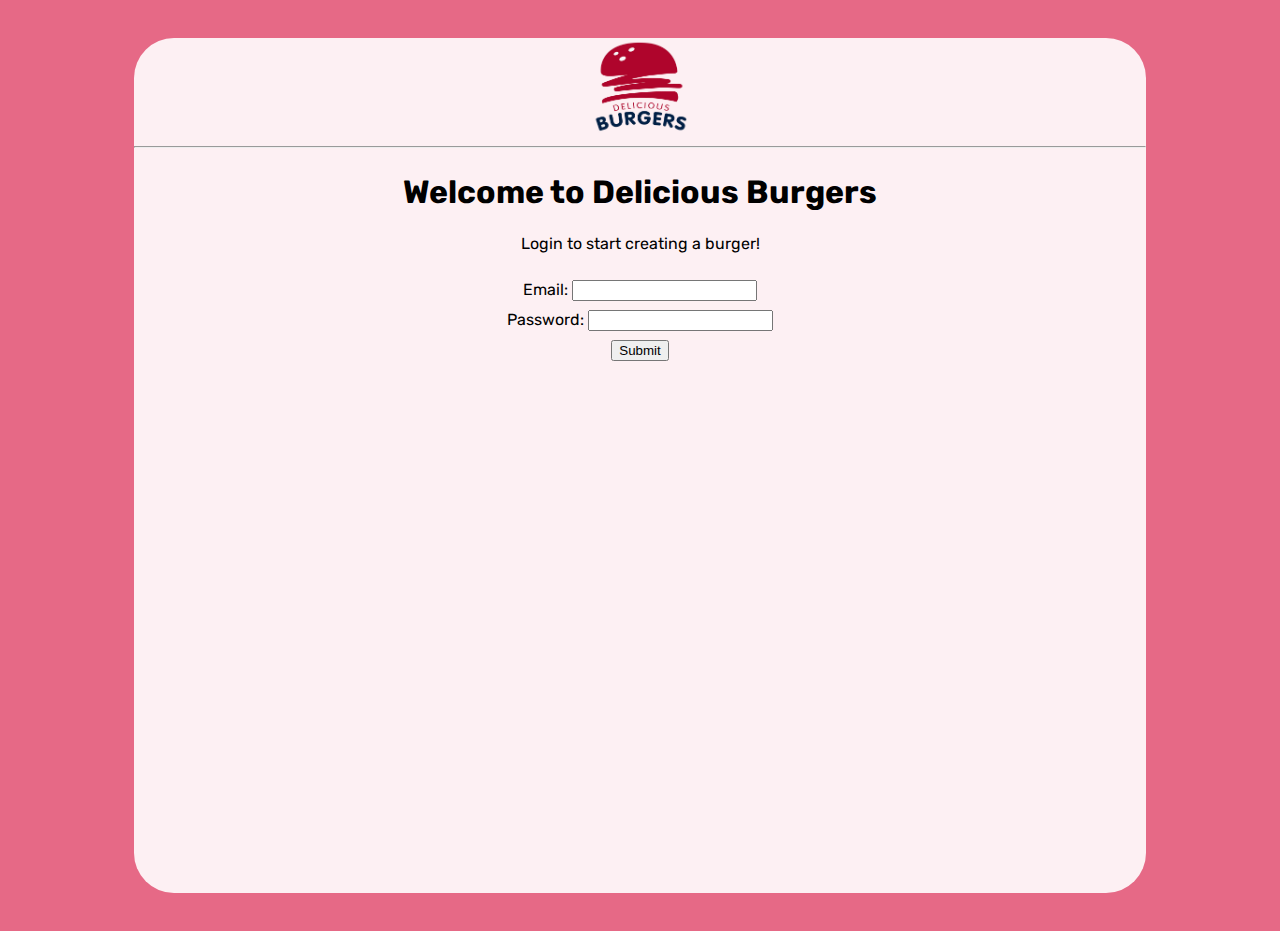
<file: index.htm>
<!DOCTYPE html>
<html lang="en" dir="ltr">
  <head>
    <meta charset="utf-8">
    <link rel="stylesheet" type="text/css" href="style.css">
    <link href="https://fonts.googleapis.com/css?family=Rubik" rel="stylesheet">
    <title>HTML Forms</title>
  </head>
  <body>
    <section id="overlay">
      <img src="burger-logo.png" alt="Delicious Burger" id="logo">
      <hr>

      <form action="./order.htm" method="POST">
        <h1>Welcome to Delicious Burgers</h1>
        <p>Login to start creating a burger!</p>

        <!-- Insert your code here -->
        <div>
          <label for="email">Email:</label>
          <input type="email" id="email" name="email">
        </div>

        <div>
          <label for="password">Password:</label>
          <input type="password" id="password" name="password">
        </div>

        <div>
          <input type="submit" name="submit" id="submit" value="Submit">
        </div>
      </form>

  </body>
</html>
</file>
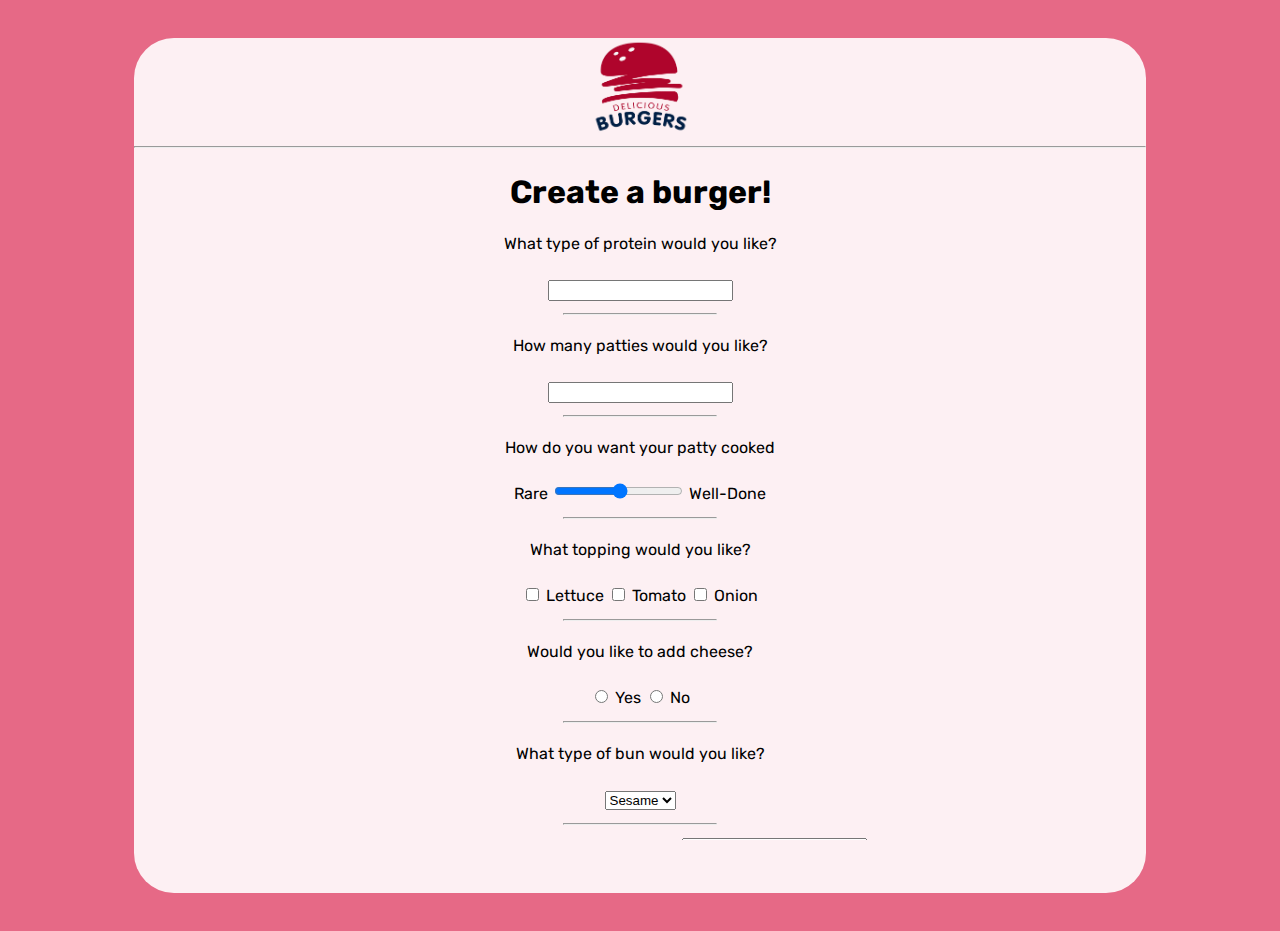
<file: order.htm>
<!DOCTYPE html>
<html lang="en" dir="ltr">
  <head>
    <meta charset="utf-8">
    <link rel="stylesheet" type="text/css" href="style.css">
    <link href="https://fonts.googleapis.com/css?family=Rubik" rel="stylesheet">
    <title>HTML Forms</title>
  </head>
  <body>
    <section id="overlay">
      <img src="burger-logo.png" alt="Delicious Burger" id="logo">
      <hr>

      <form action="./submit.htm" method="POST">
        <h1>Create a burger!</h1>
        <!-- Insert your code here -->

        <div>
          <p>What type of protein would you like?</p>
          <input type="text" id="protein">
        </div>
        <hr>

        <div>
          <p>How many patties would you like?</p>
          <input type="number" id="patty">
        </div>
        <hr>

        <div>
          <p>How do you want your patty cooked</p>
          <label for="patty_cook">Rare</label>
          <input type="range" id="patty_cook" step="3">
          <label for="patty_cook">Well-Done</label>
        </div>
        <hr>
        <div>
          <p>What topping would you like?</p>

          <input type="checkbox" id="lettuce">
          <label for="lettuce">Lettuce</label>

          <input type="checkbox" id="tomato">
          <label for="tomato">Tomato</label>

          <input type="checkbox" id="onion">
          <label for="onion">Onion</label>
        </div>
        <hr>

        <div>
          <p>Would you like to add cheese?</p>

          <input type="radio" id="yes" name="cheese">
          <label for="yes">Yes</label>

          <input type="radio" id="no" name="cheese">
          <label for="no">No</label>
        </div>
        <hr>

        <div>
          <p>What type of bun would you like?</p>

          <select name="bun" id="bun">
            <option value="sesame">Sesame</option>
            <option value="basic">Basic</option>
            <option value="garlic">Garlic</option>
          </select>

        </div>
        <hr>

        <div>
          <label for="sauce">What type of sauce would you like?</label>
          <input id="sauce" type="text" list="sauce_list" name="sauce">
          <datalist id="sauce_list">
            <option value="ketchup">ketchup</option>
            <option value="mayo">mayo</option>
            <option value="garlic">garlic</option>
            <option value="cajun">cajun</option>
          </datalist>
        </div>
        <hr>

        <div>
          <p>Anything else you want to add?</p>
          <textarea name="extra" id="extra" cols="40" rows="3">No plastic utensils please!</textarea>
        </div>
        <hr>
        <div>
          <input type="submit" name="submit" id="submit" value="Submit">
        </div>
    </section>
  </body>
</html>
</file>
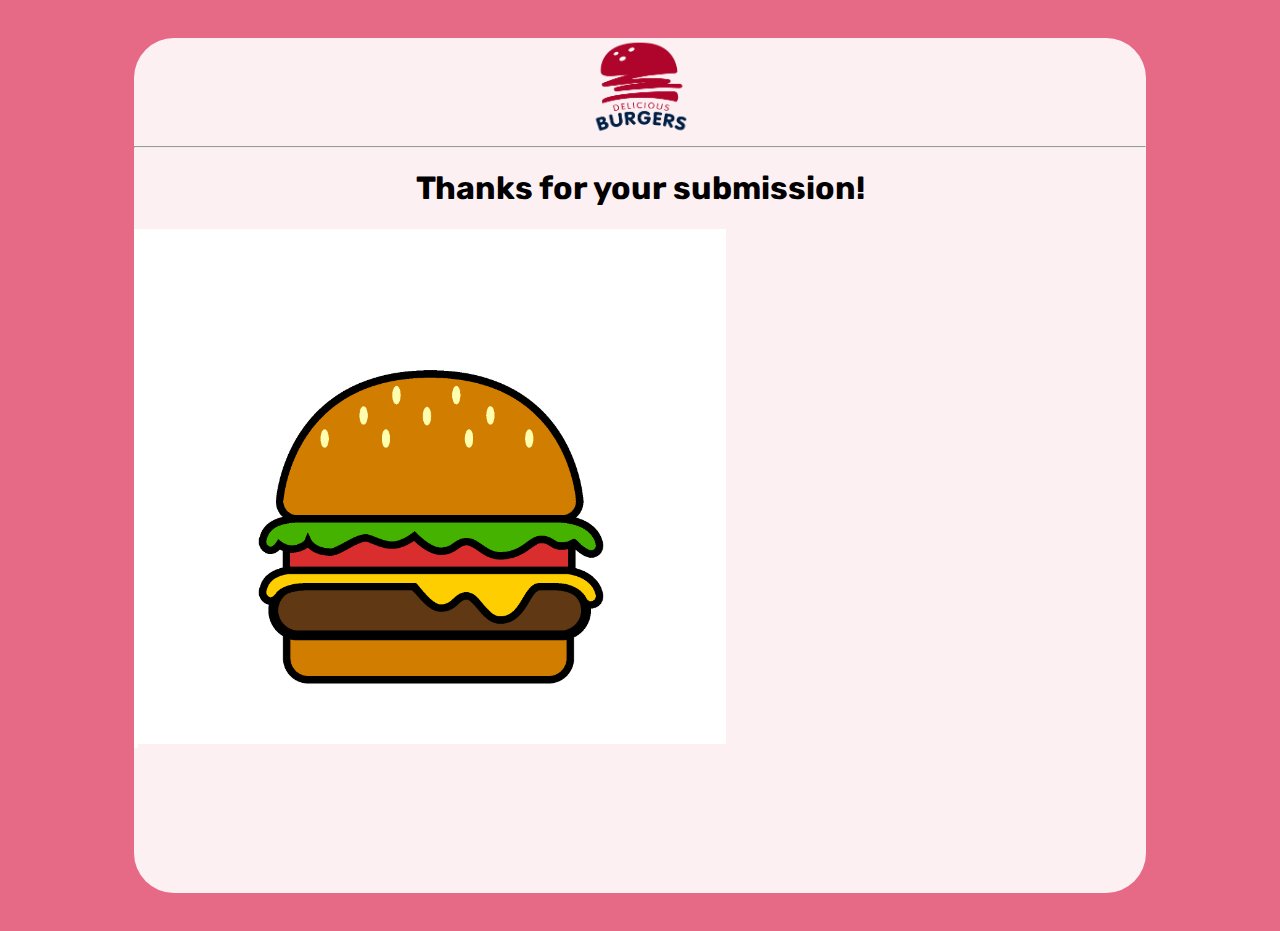
<file: submit.htm>
<!DOCTYPE html>
<html lang="en" dir="ltr">
  <head>
    <meta charset="utf-8" />
    <link rel="stylesheet" type="text/css" href="style.css" />
    <link
      href="https://fonts.googleapis.com/css?family=Rubik"
      rel="stylesheet"
    />
    <title>Forms Review</title>
  </head>
  <body>
    <section id="overlay">
      <img src="burger-logo.png" alt="Delicious Burgers" id="logo" />
      <hr />
      <h1>Thanks for your submission!</h1>
      <img src="./burger.png" id="burger" width="592" >
    </section>
  </body>
</html>
</file>
<file: style.css>
body {
  background-color: rgb(230, 105, 134);
  font-family: Rubik, Arial;
}

form {
  text-align: center;
  line-height: 30px;
  height: 80%;
  overflow: auto;
}

form hr {
  width: 15%;
}

h1 {
  text-align: center;
}

#overlay {
  width: 80%;
  margin: 3% auto;
  height: 95vh;
  background-color: rgba(255, 255, 255, 0.9);
  border-radius: 40px;
}

#logo {
  height: 100px;
  display: block;
  margin: auto;
}


.toppings label, .cheesy label {
  margin-right: 25px;
}
</file>
